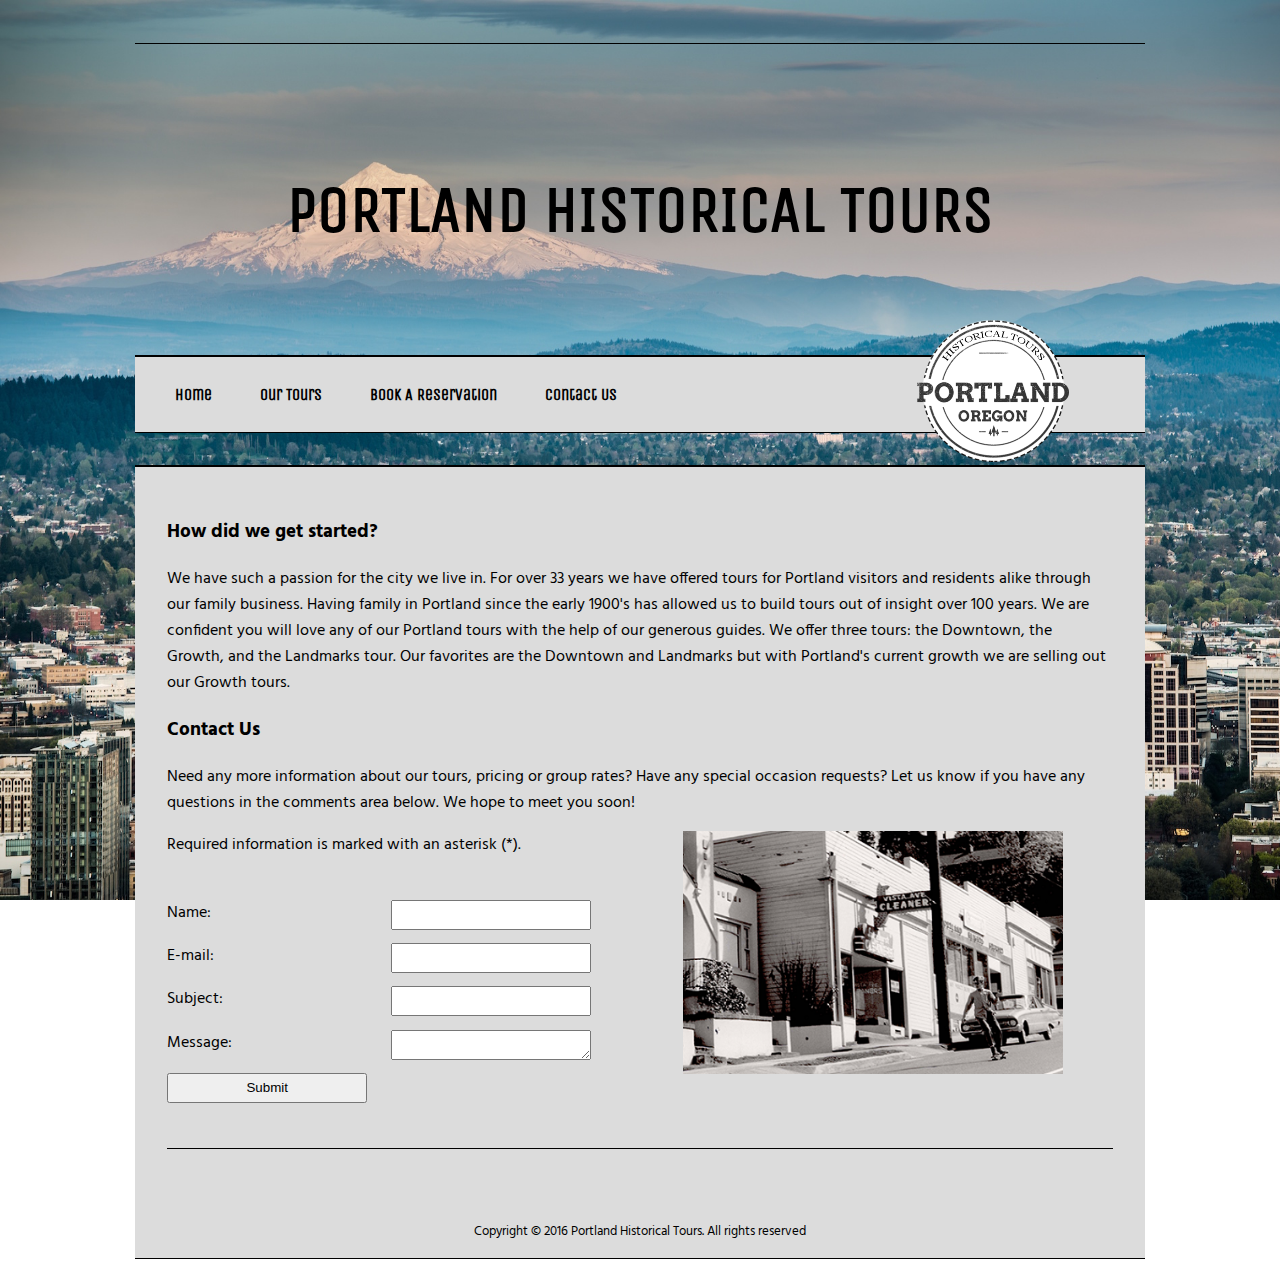
<file: index.html>
<!doctype html>

<!--
Assignment Name: Portland Historical Tours
File Name: index.html
Date: 03/08/2016
Programmer: Betsy Gascon
-->

<html>
<head>
    <title>Portland Historical Tours :: Home</title>
    <meta charset="UTF-8">
    <meta name="viewport" content="width=device-width, initial-scale=1.0">
    <meta name="description" content="A family-owned Historical Tours Company in Portland, Oregon. We offer tour packages that explore all parts our beautiful city.">
    <link href="https://fonts.googleapis.com/css?family=Unica+One|Shadows+Into+Light|Hind:400,500" rel="stylesheet">
    <link rel="stylesheet" href="style.css">
    <link rel="icon" href="images/favicon.ico" type="image/png">
    <!--[if lt IE 9]>
    <script src="http://html5shim.googlecode.com/svn/trunk/html5.js">
    </script>
    <![endif]-->
</head>

    
    <body>
        <div id="wrapper">
        <header>
            <a href="index.html"><h1>PORTLAND HISTORICAL TOURS</h1></a>
        </header>

        <nav>
            <a href="index.html">Home</a>
            <a href="ourtours.html">Our Tours</a>
            <a href="reservation.html">Book A Reservation</a>
            <a href="#contact">Contact Us</a>
            <img src="images/Logo.png" alt="Portland Historical Tours Logo" width="200">
        </nav>

        <main>
            <h3>How did we get started?</h3>
                <p>
                    We have such a passion for the city we live in. For over 33 years we have offered tours for Portland visitors and residents alike through our family business. Having family in Portland since the early 1900's has allowed us to build tours out of insight over 100 years. We are confident you will love any of our Portland tours with the help of our generous guides. We offer three tours: the Downtown, the Growth, and the Landmarks tour. Our favorites are the Downtown and Landmarks but with Portland's current growth we are selling out our Growth tours.
                </p>
            <h3>Contact Us</h3>
            
			<p>Need any more information about our tours, pricing or group rates? Have any special occasion requests?  Let us know if you have any questions in the comments area below. We hope to meet you soon!</p>	
            <p>Required information is marked with an asterisk (*).</p>
            <br>
               
                <div id="contact">
                    <form name="Contact" method="post" enctype="text/plain">
                        <label for="myName">Name:</label> 
                            <input type="text" name="myName" id="myName" required>
                        <label for="myEmail">E-mail:</label> 
                            <input type="email" name="myEmail" id="myEmail" required>
                        <label for="mySubject">Subject:</label> 
                            <input type="text" name="mySubject" id="mySubject" required> 
                        <label for="myMessage">Message:</label> 
                            <textarea rows="5" cols="25" name="myMessage" id="myMessage"></textarea>

                        <input type="submit" name="mySubmit" value="Submit">
                    </form>
                </div>
            
                <div id="skater">
                    <img src="images/downtown_small.png" alt="Downtown Tour">
                </div>
        </main>


        <footer>
            <span id="copyright">Copyright &copy; 2016 Portland Historical Tours. All rights reserved</span>
        </footer>
        </div>    
    </body>
   
</html>
</file>
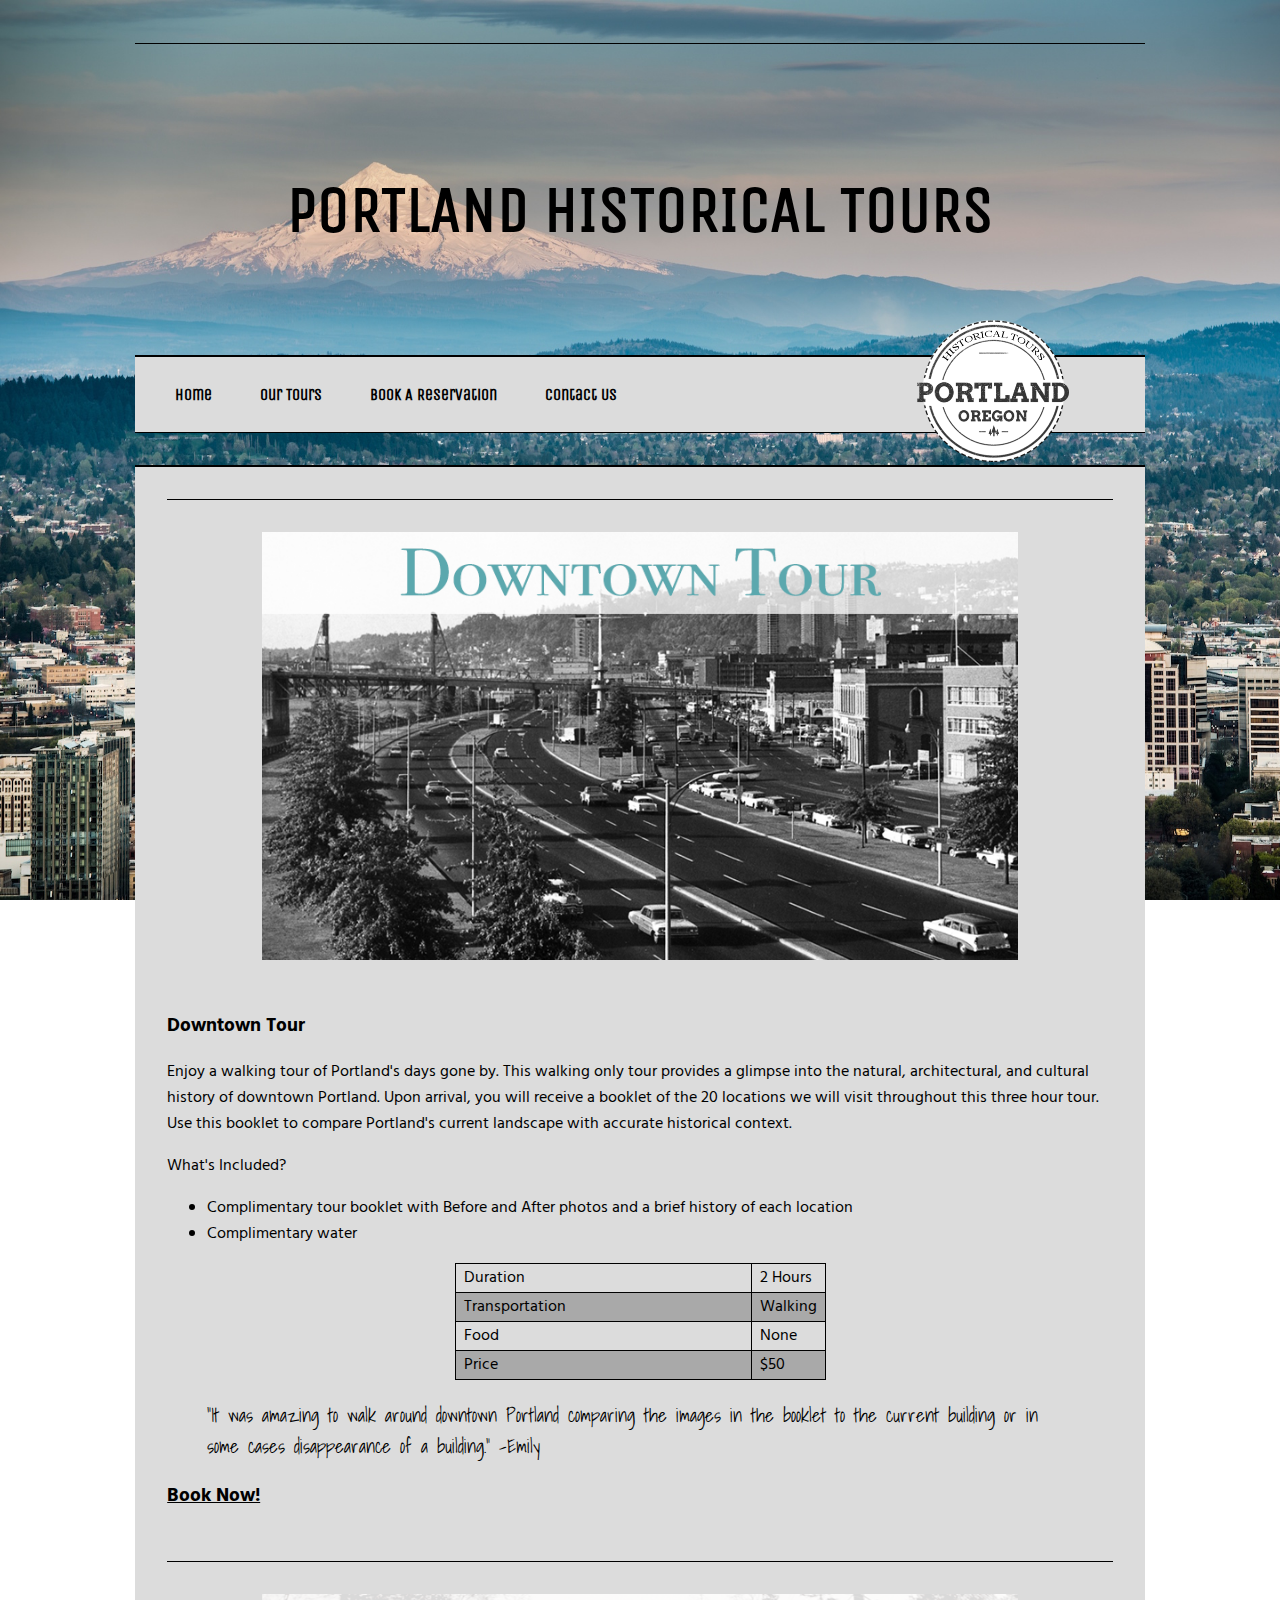
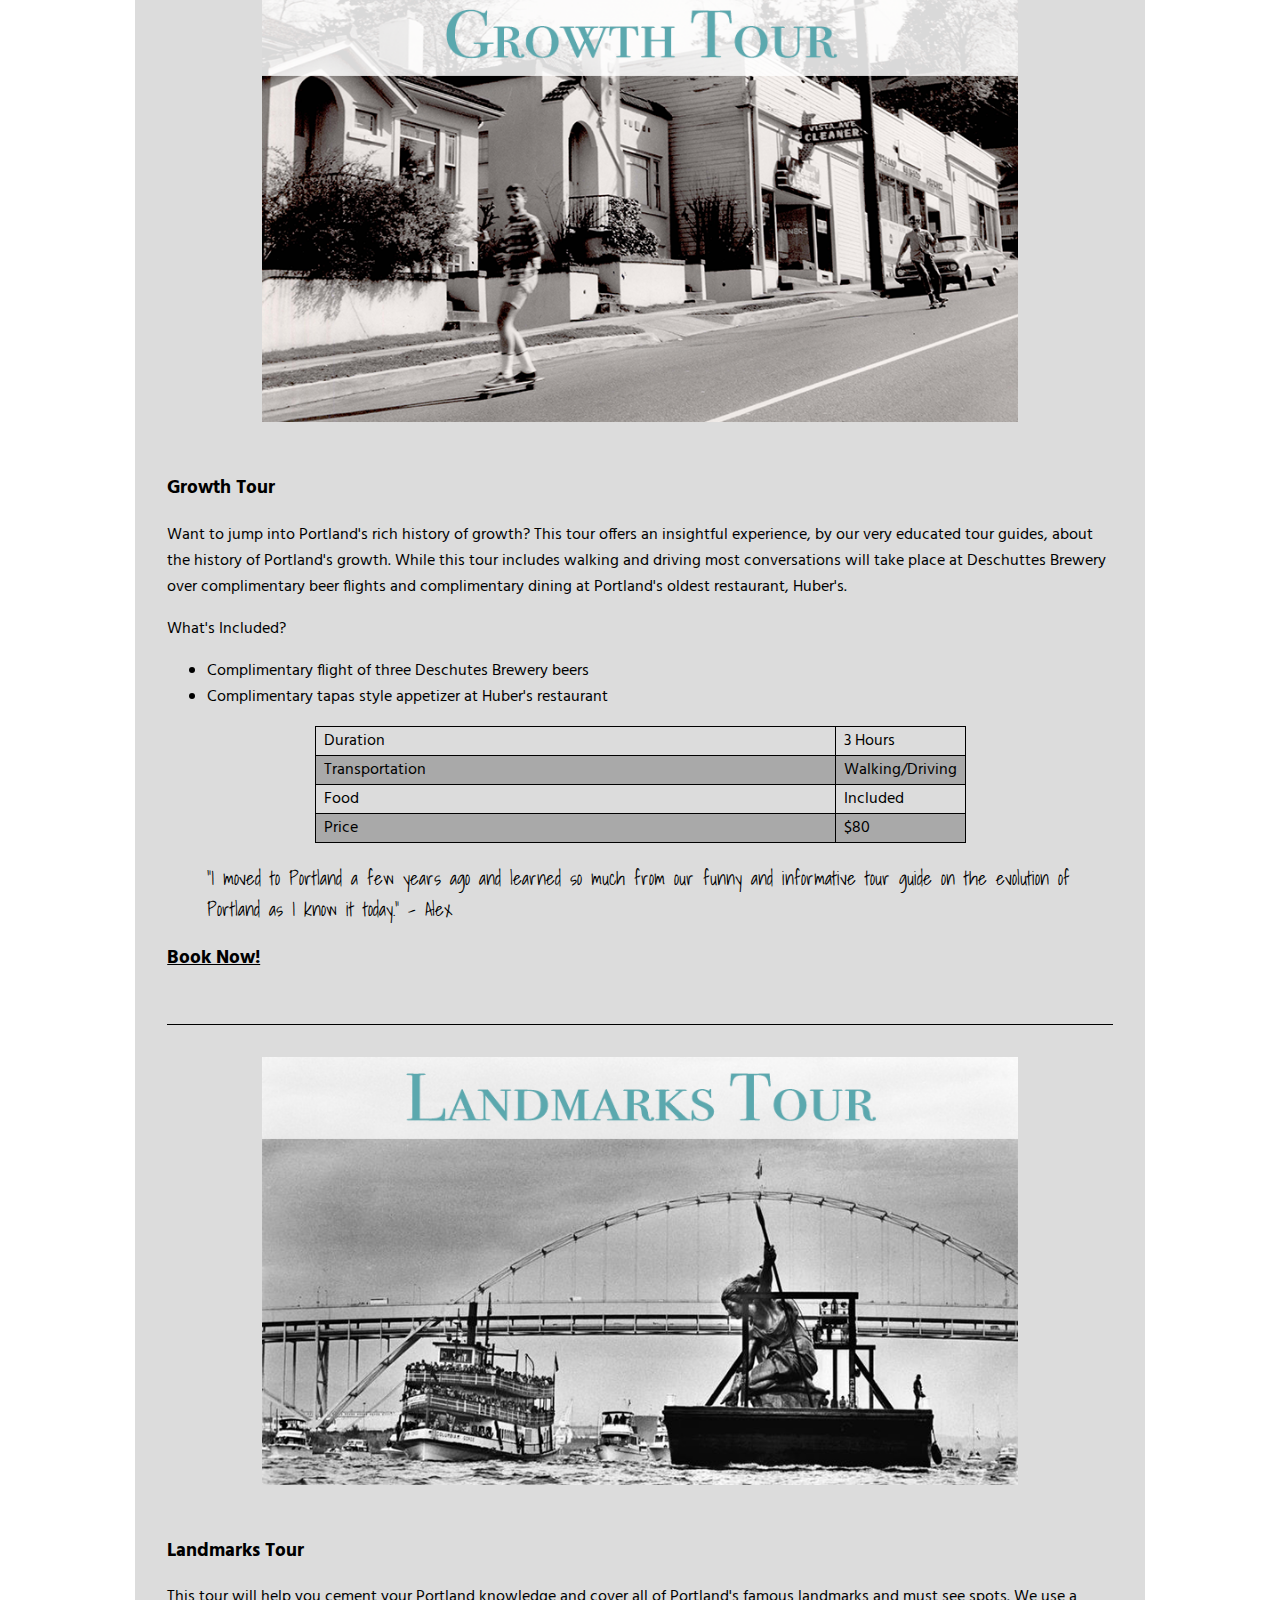
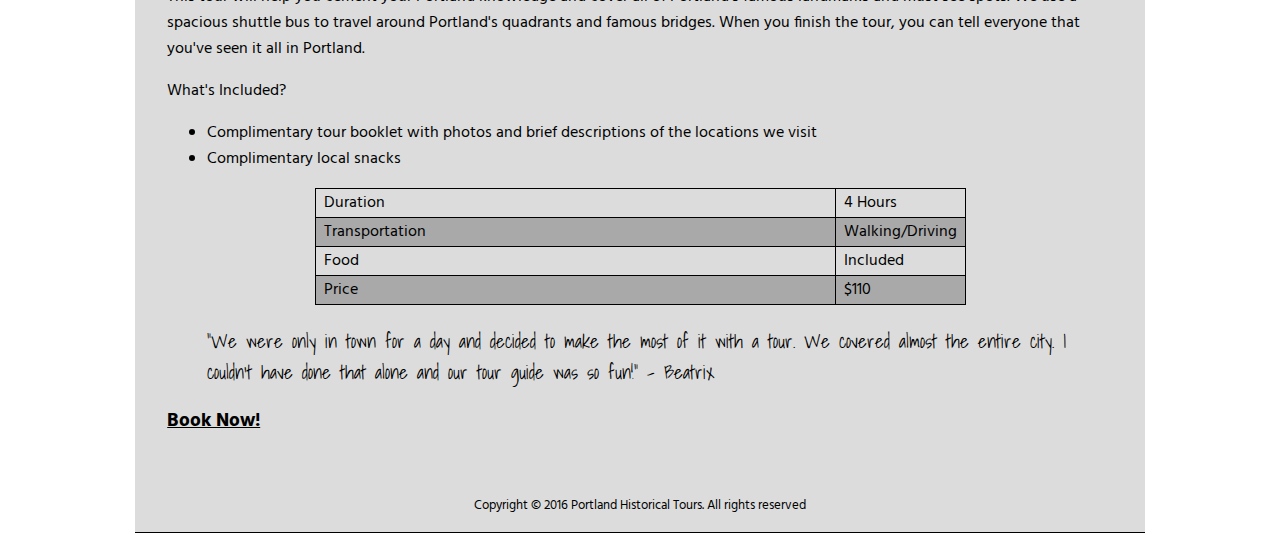
<file: ourtours.html>
<!doctype html>

<!--
Assignment Name: Portland Historical Tours
File Name: ourtours.html
Date: 03/08/2016
Programmer: Betsy Gascon
-->

<html>
<head>
    <title>Portland Historical Tours :: Our Tours</title>
    <meta charset="UTF-8">
    <meta name="viewport" content="width=device-width, initial-scale=1.0">
    <meta name="description" content="Information about the tours offered by Portland Historical Tours, including the Downtown Tour, Growth Tour, and Landmarks Tour">
    <link href="https://fonts.googleapis.com/css?family=Unica+One|Shadows+Into+Light|Hind:400,500" rel="stylesheet">
    <link rel="stylesheet" href="style.css">
    <link rel="icon" href="images/favicon.ico" type="image/png">
    <!--[if lt IE 9]>
    <script src="http://html5shim.googlecode.com/svn/trunk/html5.js">
    </script>
    <![endif]-->
</head>
    
    
    <body>
        <div id="wrapper">
        <header>
            <a href="index.html"><h1>PORTLAND HISTORICAL TOURS</h1></a>
        </header>

        <nav>
            <a href="index.html">Home</a>
            <a href="ourtours.html">Our Tours</a>
            <a href="reservation.html">Book A Reservation</a>
            <a href="index.html#contact">Contact Us</a>
            <img src="images/Logo.png" alt="Portland Historical Tours Logo" width="200">
        </nav>

        <main>
            <div id="downtown">
                <img src="images/Downtown%20Tour.png" alt="Downtown Tour">
                <h3>Downtown Tour</h3>
                <p>Enjoy a walking tour of Portland's days gone by. This walking only tour provides a glimpse into the natural, architectural, and cultural history of downtown Portland. Upon arrival, you will receive a booklet of the 20 locations we will visit throughout this three hour tour. Use this booklet to compare Portland's current landscape with accurate historical context.</p>
                <p>What's Included?</p>
                <ul>
                    <li>Complimentary tour booklet with Before and After photos and a brief history of each location</li>
                    <li>Complimentary water</li>
                </ul>
                <table>
                    <tr>
                        <td>Duration</td>
                        <td>2 Hours</td>
                    </tr>
                    <tr>
                        <td>Transportation</td>
                        <td>Walking</td>
                    </tr>
                    <tr>
                        <td>Food</td>
                        <td>None</td>
                    </tr>
                    <tr>
                        <td>Price</td>
                        <td>&#36;50</td>
                    </tr>
                </table>
                
                
                <blockquote>&#34;It was amazing to walk around downtown Portland comparing the images in the booklet to the current building or in some cases disappearance of a building.&#34; -Emily</blockquote>
                <a href="reservation.html"><h3>Book Now!</h3></a>
               
            </div>  
            
            <div id="growth">
                <img src="images/Growth%20Tour.png" alt="Growth Tour">
                <h3>Growth Tour</h3>
                <p>Want to jump into Portland's rich history of growth? This tour offers an insightful experience, by our very educated tour guides, about the history of Portland's growth. While this tour includes walking and driving most conversations will take place at Deschuttes Brewery over complimentary beer flights and complimentary dining at Portland's oldest restaurant, Huber's.</p>
                <p>What's Included?</p>
                <ul>
                    <li>Complimentary flight of three Deschutes Brewery beers</li>
                    <li>Complimentary tapas style appetizer at Huber's restaurant</li>
                </ul>
                <table>
                    <tr>
                        <td>Duration</td>
                        <td>3 Hours</td>
                    </tr>
                    <tr>
                        <td>Transportation</td>
                        <td>Walking/Driving</td>
                    </tr>
                    <tr>
                        <td>Food</td>
                        <td>Included</td>
                    </tr>
                    <tr>
                        <td>Price</td>
                        <td>&#36;80</td>
                    </tr>
                </table>
                
                
                <blockquote>&#34;I moved to Portland a few years ago and learned so much from our funny and informative tour guide on the evolution of Portland as I know it today.&#34; <span>- Alex</span></blockquote>
                <a href="reservation.html"><h3>Book Now!</h3></a>
            </div>
            
            <div id="landmarks">
                <img src="images/Landmarks%20Tour.png" alt="Landmarks Tour">
                <h3>Landmarks Tour</h3>
                <p>This tour will help you cement your Portland knowledge and cover all of Portland's famous landmarks and must see spots. We use a spacious shuttle bus to travel around Portland's quadrants and famous bridges. When you finish the tour, you can tell everyone that you've seen it all in Portland.</p>
                <p>What's Included?</p>
                <ul>
                    <li>Complimentary tour booklet with photos and brief descriptions of the locations we visit</li>
                    <li>Complimentary local snacks</li>
                </ul>
                
                
                <table>
                    <tr>
                        <td>Duration</td>
                        <td>4 Hours</td>
                    </tr>
                    <tr>
                        <td>Transportation</td>
                        <td>Walking/Driving</td>
                    </tr>
                    <tr>
                        <td>Food</td>
                        <td>Included</td>
                    </tr>
                    <tr>
                        <td>Price</td>
                        <td>&#36;110</td>
                    </tr>
                </table>
                
                
                <blockquote>&#34;We were only in town for a day and decided to make the most of it with a tour. We covered almost the entire city. I couldn't have done that alone and our tour guide was so fun!&#34; <span>- Beatrix</span></blockquote>
               
                <a href="reservation.html"><h3>Book Now!</h3></a>
            </div>
            
        </main>


        <footer>
            <span id="copyright">Copyright &copy; 2016 Portland Historical Tours. All rights reserved</span>
        </footer>
        </div>    
    </body>
   
</html>
</file>
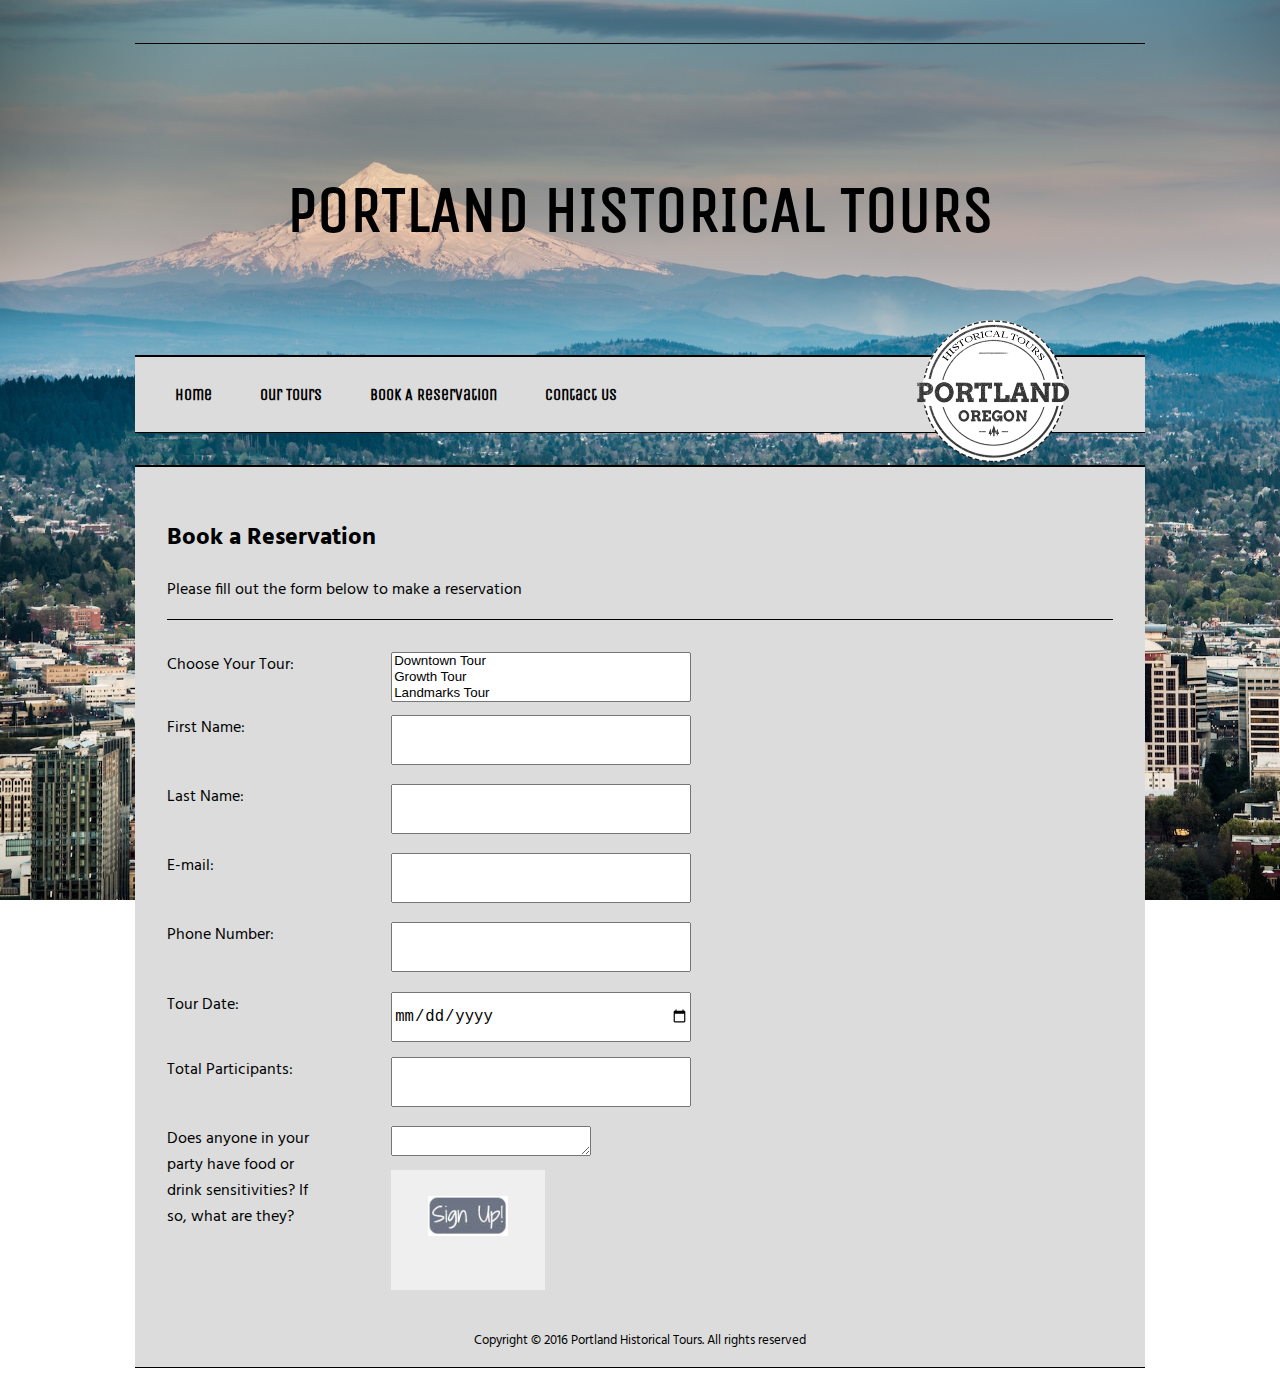
<file: reservation.html>
<!doctype html>

<!--
Assignment Name: Portland Historical Tours
File Name: reservation.html
Date: 03/08/2016
Programmer: Betsy Gascon
-->

<html>
<head>
    <title>Portland Historical Tours :: Reservations</title>
    <meta charset="UTF-8">
    <meta name="viewport" content="width=device-width, initial-scale=1.0">
    <meta name="description" content="A family-owned Historical Tours Company in Portland, Oregon. We offer tour packages that explore all parts our beautiful city.">
    <link href="https://fonts.googleapis.com/css?family=Unica+One|Shadows+Into+Light|Hind:400,500" rel="stylesheet">
    <link rel="stylesheet" href="style.css">
    <link rel="icon" href="images/favicon.ico" type="image/png">
    <!--[if lt IE 9]>
    <script src="http://html5shim.googlecode.com/svn/trunk/html5.js">
    </script>
    <![endif]-->
</head>
    
    
    <body>
        <div id="wrapper">
        <header>
            <a href="index.html"><h1>PORTLAND HISTORICAL TOURS</h1></a>
        </header>


        <nav>
            <a href="index.html">Home</a>
            <a href="ourtours.html">Our Tours</a>
            <a href="reservation.html">Book A Reservation</a>
            <a href="index.html#contact">Contact Us</a>
            <img src="images/Logo.png" alt="Portland Historical Tours Logo" width="200">
        </nav>

        <main>
            <h2>Book a Reservation</h2>
            <p>Please fill out the form below to make a reservation</p>
            
            <div id="reservation">
            <form name="survey" method="post" enctype="text/plain">
                    <label for="myTour">Choose Your Tour:</label>
                    <select size="3" name="myTour" id="myTour" required>
                    
                        <option value="Downtown Tour">Downtown Tour</option>
                        <option value="Growth Tour">Growth Tour</option>
                        <option value="Landmarks Tour">Landmarks Tour</option>
                    </select>
                    <br>
					<label for="myFName">First Name:</label> 
                        <input type="text" name="myFName" id="myFName" required>
					<label for="myLName">Last Name:</label> 
                        <input type="text" name="myLName" id="myLName" required>
					<label for="myEmail">E-mail:</label> 
                        <input type="email" name="myEmail" id="myEmail" required>
					<label for="myPhone">Phone Number:</label> 
                        <input type="tel" name="myPhone" id="myPhone" required>
					<label for="myDate">Tour Date:</label> 
                        <input type="date" name="myDate" id="myDate" required>
					<label for="myPeople">Total Participants:</label>
                        <input type="number" min="1" max="14" name="myPeople" id="myPeople" required>
					<label for="myComments">Does anyone in your party have food or drink sensitivities? If so, what are they?</label> 
                        <textarea rows="4" cols="20" name="myComments" id="myComments"></textarea>
					   
                     <button type="submit">
                        <img src="images/button.jpg" width="150" alt="Sign Up">
                    </button>
                
				</form>
            </div>
        </main>


        <footer>
            <span id="copyright">Copyright &copy; 2016 Portland Historical Tours. All rights reserved</span>
        </footer>
        </div>    
    </body>
   
</html>
</file>
<file: style.css>
/*
Assignment Name: Portland Historical Tours
File Name: style.css
Date: 03/08/2016
Programmer: Betsy Gascon
*/

/*  */

* {
    box-sizing: border-box;
}

#wrapper {
    margin-right: auto;
    margin-left: auto;
    width: auto;
    padding: 0 .2em .2em .2em;
}

body {
    font-family: "Hind", sans-serif;
    background-image: url(images/Portland%20Historical%20Tours.jpg);
    background-attachment: fixed;
}

nav {
    font-family: "Unica One", cursive;
    background-color: gainsboro;
    list-style-type: none;
    border-top: solid 2px;
    border-bottom: solid 1.5px;
}

nav img {
    float: right;
    padding-right: 3em;
    display: none;
}

nav a {
    text-decoration: none;
    font-weight: bold;
    color: black;
    display: block;
    padding: .75em;
    border-bottom: 1.5px;
}

nav a:hover {
    font-weight: normal;
}

nav a:visited {
    font-weight: bold;
}

h1 {
    font-family: "Unica One", cursive;
    font-size: 4em;
    padding-top: .4em;
    padding-bottom: .4em;
    text-align: center;
    border-top: solid 1.5px;
}

h3 {
    font-family: "Hind", sans-serif;
}

header a, header a:hover, header a:visited {
    text-decoration: none;
    color: black;
}
a {
    color: black;
}

main {
    padding: 2em 2em .5em 2em;
    margin-top: 2em;
    background-color: gainsboro;
    border-top: solid 2px;
}

main div {
    padding: 2em 0 2em 0;
    border-top: 1.5px solid black;
}

main img {
    width: 100%;
}

table {
    align-content: center;
    border: solid 1px black;
    border-collapse: collapse;
}

td {
    width: 100%;
    padding-left: .5em;
    padding-right: .5em;
    border: 1px solid black;
}
tr:nth-of-type(even) {
    background-color: darkgrey;
}

blockquote {
    font-family: "Shadows Into Light", cursive;
    font-size: 1.2em;
}

footer {
    padding-bottom: 1em;
    margin-bottom: 0;
    background-color: gainsboro;
    border-bottom: solid 1.5px;
}


/* Contact Us and Reservation Forms */

#reservation input {
    width: 300px;
    height: 50px;
    font-size: 1.2em;

}
#reservation select {
    width: 300px;
}

form label {
	float: left;
	display: block;
	width: 14em;
	padding-right: 5em;
}
label {
	float: left;
	display: block;
	width: 2em;
	padding-right: 8em;
    font-family: "Hind", sans-serif;
}
select {
    width: 13em;
    margin-bottom: 1em;
}
input, textarea {
	display: block;
	margin-bottom: 1em;
    width: 200px;
    height: 30px;
}
mySubmit {
	margin-left: 10em;
}

#skater img {
    width: 100%;
}

#contact {
    border: none;
    padding-top: 0;
}

#copyright {
    font-size: .8em;
    text-align: center;
    display: block;
}

@media only all and (min-width: 768px) {
    
    #wrapper {
        width: 90%;
        padding: 0 4em 0 4em;
    }
    
    h1 {
        padding: 2em 1em 1em 1em;
    }
    nav {
        padding: 1.75em;
    }
    nav a {
        display: inline;
        padding-right: 2em;
    }
    
    nav img {
    float: right;
    padding-right: 3em;
    display: inline-block;
    margin-top: -65px;    
    }
    
    table {
        margin-right: auto;
        margin-left: auto;
    }
    
    td {
        width: 80%;
    }
    main img {
        display: block;
        width: 80%;
        margin-right: auto;
        margin-left: auto;
        padding-bottom: 2em;
    }
    button {
        border: none;
        padding: 2em;
    }
}

@media only all and (min-width: 1020px) {
    
    body {
        background-size: cover;
    }
    #skater img {
        float: right;
        width: 380px;
        margin-top: -350px;
        margin-right: 50px;
    }
}
</file>
